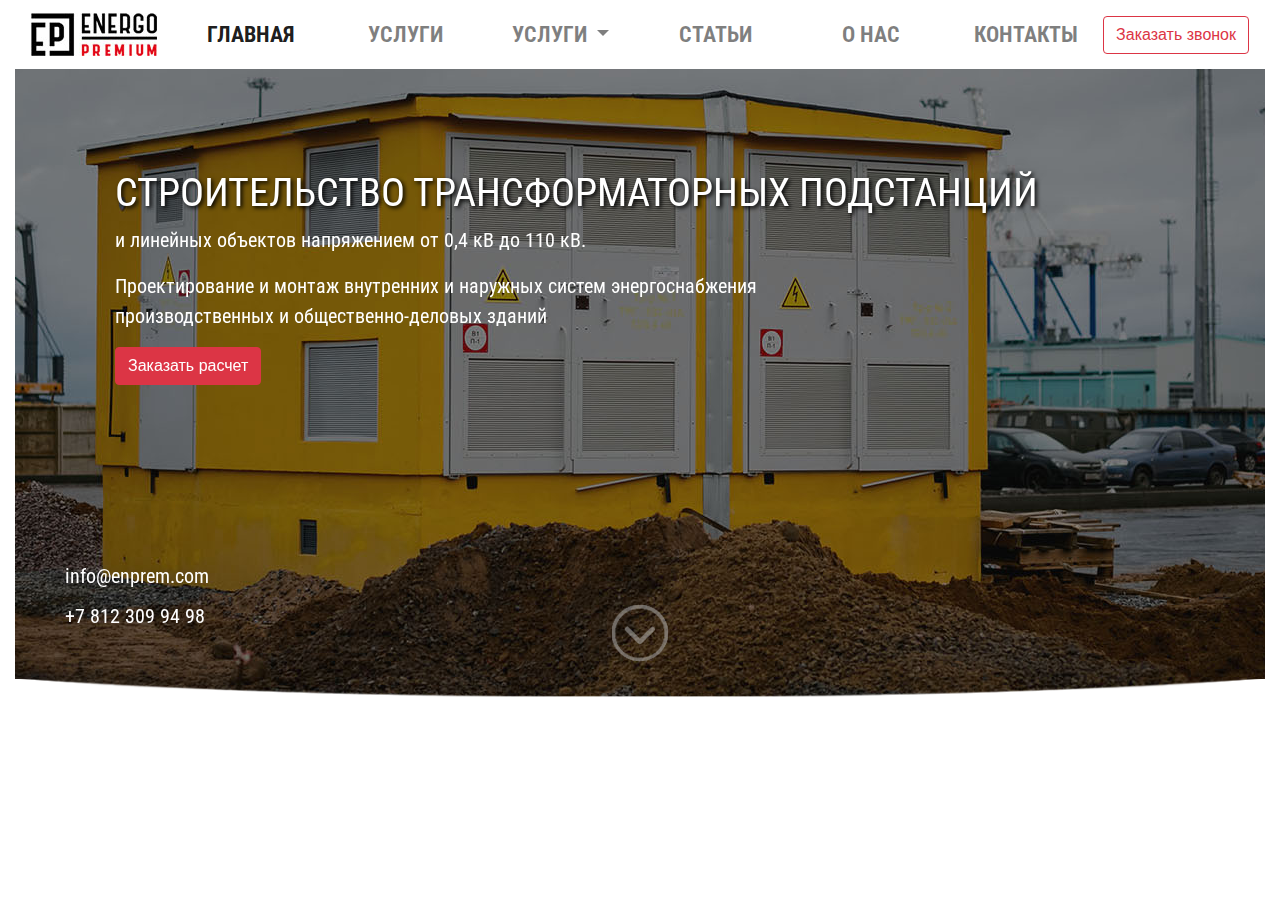
<file: index.html>
<!doctype html>
<html lang="ru">
   <head>
      <meta charset="utf-8">
      <meta name="viewport" content="width=device-width, initial-scale=1, shrink-to-fit=no">
      <link href="https://fonts.googleapis.com/css?family=Roboto+Condensed:400,700&display=swap" rel="stylesheet">
      <link rel="stylesheet" href="https://stackpath.bootstrapcdn.com/bootstrap/4.4.1/css/bootstrap.min.css" integrity="sha384-Vkoo8x4CGsO3+Hhxv8T/Q5PaXtkKtu6ug5TOeNV6gBiFeWPGFN9MuhOf23Q9Ifjh" crossorigin="anonymous">
      <link rel="stylesheet" href="https://cdnjs.cloudflare.com/ajax/libs/animate.css/3.7.2/animate.min.css">
      <link rel="stylesheet" href="style.css">
      <title>Energo Premium</title>
   </head>
   <body>
      <div class="container ">
         <nav class="navbar navbar-expand-lg navbar-light">
            <a class="navbar-brand" href="#">
            <img src="img/logo.jpg" alt="">
            </a>
            <button class="navbar-toggler" type="button" data-toggle="collapse" data-target="#navbarSupportedContent" aria-controls="navbarSupportedContent" aria-expanded="false" aria-label="Toggle navigation">
            <span class="navbar-toggler-icon"></span>
            </button>
            <div class="collapse navbar-collapse" id="navbarSupportedContent">
               <ul class="navbar-nav nav-justified">
                  <li class="nav-item active">
                     <a class="nav-link" href="#">Главная</a>
                  </li>
                  <li class="nav-item">
                     <a class="nav-link" href="#">Услуги</a>
                  </li>
                  <li class="nav-item dropdown">
                     <a class="nav-link dropdown-toggle" href="#" id="navbarDropdown" role="button" data-toggle="dropdown" aria-haspopup="true" aria-expanded="false">
                     Услуги
                     </a>
                     <div class="dropdown-menu" aria-labelledby="navbarDropdown">
                        <a class="dropdown-item" href="#">Строительство подстанций</a>
                        <a class="dropdown-item" href="#">Монтаж кабеля</a>
                        <a class="dropdown-item" href="#">Электролаборатория</a>
                        <a class="dropdown-item" href="#">Электроснабжение</a>
                     </div>
                  </li>
                  <li class="nav-item">
                     <a class="nav-link" href="#">Статьи</a>
                  </li>
                  <li class="nav-item">
                     <a class="nav-link" href="#">О нас</a> 
                  </li>
                  <li class="nav-item">
                     <a class="nav-link" href="#">Контакты</a>
                  </li>
                  <li class="discover-link"><button type="button" class="btn btn-outline-danger">Заказать звонок</button></li>
               </ul>
            </div>
         </nav>
      </div>
      <div class="container">
         <div id="myCarousel" class="carousel slide" data-ride="carousel">
            <div class="carousel-inner">
               <div class="carousel-item active">
                  <img src="img/pic1.jpg">
               </div>
               <div class="carousel-item">
                  <img src="img/pic2.jpg">
               </div>
               <div class="carousel-item"> 
                  <img src="img/pic3.jpg">
               </div>
            </div>
            <div id="result" class="countSlider animated fadeInUp delay-1s"></div>
            <div class="more">
               <a href="#"><img src="img/more.png" class="animated fadeInUp delay-1s"></a>
            </div>
            <div class="zakrygl"><img src="img/bg.png" style="width: 100%;"></div>
            <div class="mainText animated lightSpeedIn">
               <h1 class="display-4 font-weight-normal ">СТРОИТЕЛЬСТВО ТРАНСФОРМАТОРНЫХ ПОДСТАНЦИЙ</h1>
               <p>и линейных объектов напряжением от 0,4 кВ до 110 кВ.</p>
               <p>Проектирование и монтаж внутренних и наружных систем энергоснабжения<br>производственных и общественно-деловых зданий</p>
               <button type="button" class="btn btn-danger animated lightSpeedIn">Заказать расчет</button>
            </div>
            <div class="contText animated fadeInUp delay-1s">
               <p>info@enprem.com</p>
               <p>+7 812 309 94 98</p>
            </div>
         </div>
      </div>
      </div>   
      <script src="https://code.jquery.com/jquery-3.4.1.slim.min.js" integrity="sha384-J6qa4849blE2+poT4WnyKhv5vZF5SrPo0iEjwBvKU7imGFAV0wwj1yYfoRSJoZ+n" crossorigin="anonymous"></script>
      <script src="https://cdn.jsdelivr.net/npm/popper.js@1.16.0/dist/umd/popper.min.js" integrity="sha384-Q6E9RHvbIyZFJoft+2mJbHaEWldlvI9IOYy5n3zV9zzTtmI3UksdQRVvoxMfooAo" crossorigin="anonymous"></script>
      <script src="https://stackpath.bootstrapcdn.com/bootstrap/4.4.1/js/bootstrap.min.js" integrity="sha384-wfSDF2E50Y2D1uUdj0O3uMBJnjuUD4Ih7YwaYd1iqfktj0Uod8GCExl3Og8ifwB6" crossorigin="anonymous"></script>
      <script type="text/javascript">
         var result = $("#result"),
         carousel = $('#myCarousel'),
           count = $('.carousel-item', carousel).length,
           slideCarousel = function () {
               var index = $('.carousel-item.active', carousel).index()+1;
               result.text(index+" / "+count);
         };
         carousel.on('slid.bs.carousel', slideCarousel).trigger('slid.bs.carousel');
      </script>
   </body>
</html>
</file>
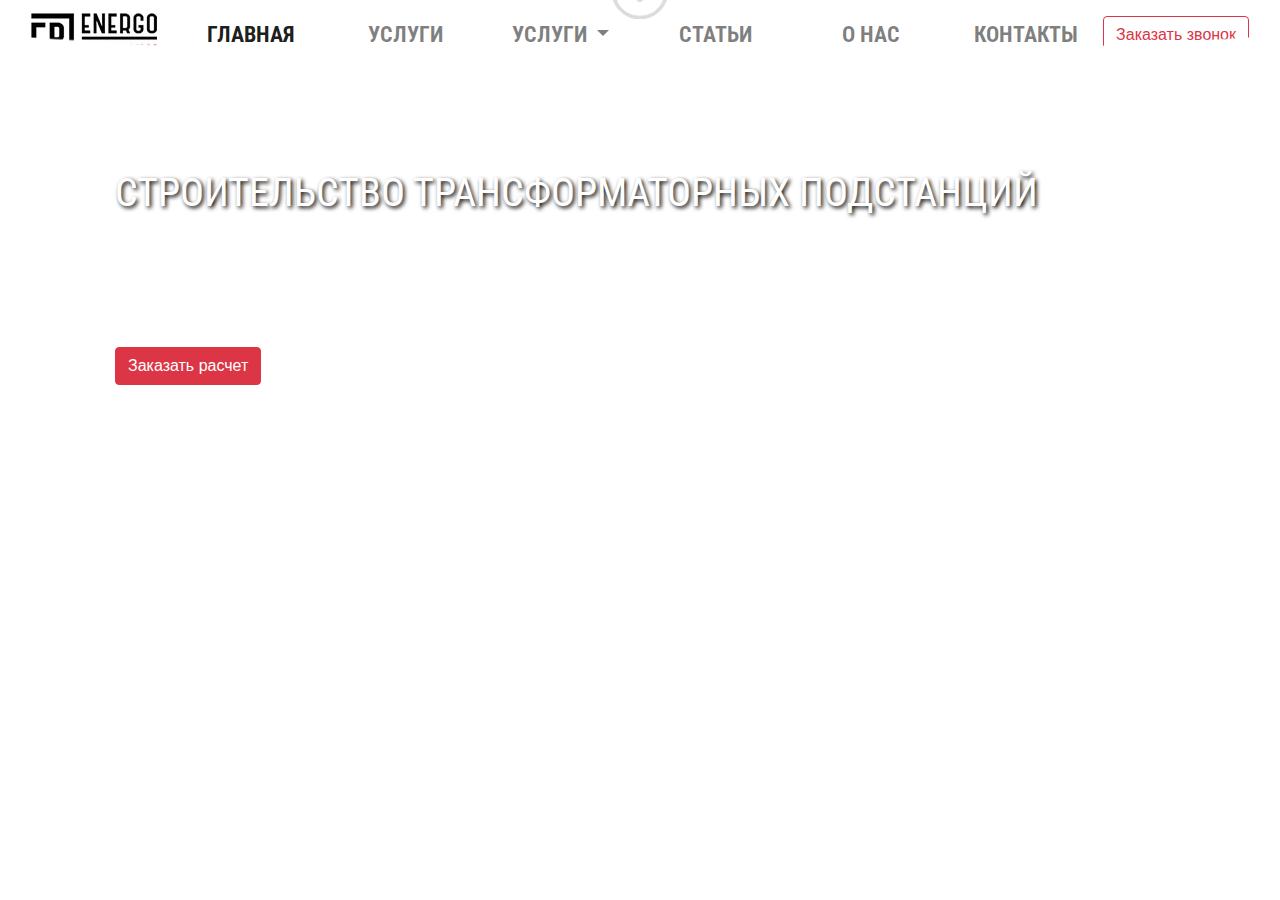
<file: index_owl.html>
<!doctype html>
<html lang="ru">
   <head>
      <meta charset="utf-8">
      <meta name="viewport" content="width=device-width, initial-scale=1, shrink-to-fit=no">
      <link href="https://fonts.googleapis.com/css?family=Roboto+Condensed:400,700&display=swap" rel="stylesheet">
      <link rel="stylesheet" href="https://stackpath.bootstrapcdn.com/bootstrap/4.4.1/css/bootstrap.min.css" integrity="sha384-Vkoo8x4CGsO3+Hhxv8T/Q5PaXtkKtu6ug5TOeNV6gBiFeWPGFN9MuhOf23Q9Ifjh" crossorigin="anonymous">
      <link rel="stylesheet" href="https://cdnjs.cloudflare.com/ajax/libs/animate.css/3.7.2/animate.min.css">
      <link rel="stylesheet" href="owl/assets/owl.carousel.min.css">
      <link rel="stylesheet" href="owl/assets/owl.theme.default.min.css">
      <link rel="stylesheet" href="style.css">
      <title>Energo Premium- Owl</title>
   </head>
   <body>
      <div class="container ">
         <nav class="navbar navbar-expand-lg navbar-light">
            <a class="navbar-brand" href="#">
            <img src="img/logo.jpg" alt="">
            </a>
            <button class="navbar-toggler" type="button" data-toggle="collapse" data-target="#navbarSupportedContent" aria-controls="navbarSupportedContent" aria-expanded="false" aria-label="Toggle navigation">
            <span class="navbar-toggler-icon"></span>
            </button>
            <div class="collapse navbar-collapse" id="navbarSupportedContent">
               <ul class="navbar-nav nav-justified">
                  <li class="nav-item active">
                     <a class="nav-link" href="#">Главная</a>
                  </li>
                  <li class="nav-item">
                     <a class="nav-link" href="#">Услуги</a>
                  </li>
                  <li class="nav-item dropdown">
                     <a class="nav-link dropdown-toggle" href="#" id="navbarDropdown" role="button" data-toggle="dropdown" aria-haspopup="true" aria-expanded="false">
                     Услуги
                     </a>
                     <div class="dropdown-menu" aria-labelledby="navbarDropdown">
                        <a class="dropdown-item" href="#">Строительство подстанций</a>
                        <a class="dropdown-item" href="#">Монтаж кабеля</a>
                        <a class="dropdown-item" href="#">Электролаборатория</a>
                        <a class="dropdown-item" href="#">Электроснабжение</a>
                     </div>
                  </li>
                  <li class="nav-item">
                     <a class="nav-link" href="#">Статьи</a>
                  </li>
                  <li class="nav-item">
                     <a class="nav-link" href="#">О нас</a> 
                  </li>
                  <li class="nav-item">
                     <a class="nav-link" href="#">Контакты</a>
                  </li>
                  <li class="discover-link"><button type="button" class="btn btn-outline-danger">Заказать звонок</button></li>
               </ul>
            </div>
         </nav>
      </div>
      <div class="container">
         <div id="myCarousel" style="position: relative;">
            <div class="slider owl-carousel">
               <div class="owl-item1">
                  <img src="img/pic1.jpg">
               </div>
               <div class="owl-item1">
                  <img src="img/pic2.jpg">
               </div>
               <div class="owl-item1"> 
                  <img src="img/pic3.jpg">
               </div>
            </div>
            <div id="result" class="countSlider animated fadeInUp delay-1s" style="z-index: 999"></div>
            <div class="more" style="z-index: 999">
               <a href="#"><img src="img/more.png" class="animated fadeInUp delay-1s"></a>
            </div>
            <div class="zakrygl" style="z-index: 999"><img src="img/bg.png" style="width: 100%;"></div>
            <div class="mainText animated lightSpeedIn" style="z-index: 999">
               <h1 class="display-4 font-weight-normal ">СТРОИТЕЛЬСТВО ТРАНСФОРМАТОРНЫХ ПОДСТАНЦИЙ</h1>
               <p>и линейных объектов напряжением от 0,4 кВ до 110 кВ.</p>
               <p>Проектирование и монтаж внутренних и наружных систем энергоснабжения<br>производственных и общественно-деловых зданий</p>
               <button type="button" class="btn btn-danger animated lightSpeedIn">Заказать расчет</button>
            </div>
            <div class="contText animated fadeInUp delay-1s" style="z-index: 999">
               <p><a href="mailto:info@enprem.com">info@enprem.com</a></p>
               <p>+7 812 309 94 98</p>
            </div>
         </div>
      </div>
      </div>   
      <script src="https://code.jquery.com/jquery-3.4.1.slim.min.js" integrity="sha384-J6qa4849blE2+poT4WnyKhv5vZF5SrPo0iEjwBvKU7imGFAV0wwj1yYfoRSJoZ+n" crossorigin="anonymous"></script>
      <script src="https://cdn.jsdelivr.net/npm/popper.js@1.16.0/dist/umd/popper.min.js" integrity="sha384-Q6E9RHvbIyZFJoft+2mJbHaEWldlvI9IOYy5n3zV9zzTtmI3UksdQRVvoxMfooAo" crossorigin="anonymous"></script>
      <script src="https://stackpath.bootstrapcdn.com/bootstrap/4.4.1/js/bootstrap.min.js" integrity="sha384-wfSDF2E50Y2D1uUdj0O3uMBJnjuUD4Ih7YwaYd1iqfktj0Uod8GCExl3Og8ifwB6" crossorigin="anonymous"></script>
      <script src="owl/owl.carousel.min.js"></script>
      <script>$(document).ready(function(){ 
         $('.slider').on('initialized.owl.carousel changed.owl.carousel', function(e) {
             if (!e.namespace)  {
               return;
             }
             var carousel = e.relatedTarget;
             $('#result').text(carousel.relative(carousel.current()) + 1 + '/' + carousel.items().length);
           }).owlCarousel({   
             loop:true,
             autoplay:true,
             responsive:{
                 0:{
                     items:1,
                     autoHeight:true
                 },
                 600:{
                     items:1,
                     autoHeight:true
                 },
                 1000:{
                     items:1,
                     
                 }
             }
           });
         
           });
         
             
      </script>
   </body>
</html>
</file>
<file: style.css>
@media (min-width: 1200px){
	.container {
    	max-width: 1366px;
	}
}

.navbar-nav{
	width: 100%;
	align-items: center;
}

.navbar-nav > li > a {
    color: #00000 !important;
    font-size: 22px !important;
    line-height: 30px !important;
    padding: 10px 15px!important;
    font-family: 'Roboto Condensed', sans-serif;
    font-weight: 700;
    text-transform: uppercase;
}


.mainText{
	position: absolute;
	top:0;
	padding-top: 100px;
	padding-left: 100px;
	height: auto;
}

.mainText h1{
	color:#FFFFFF;
	font-size: 40px;
	font-family: 'Roboto Condensed', sans-serif;
	text-shadow: 2px 2px 4px black;
}

.mainText p{
	color:#FFFFFF;
	font-size: 20px;
	font-family: 'Roboto Condensed', sans-serif;
}

.contText{
	position: absolute;
	bottom:0;
	padding-bottom: 70px;
	margin-left: 50px;
	height: auto;
}

.contText p{
	color:#FFFFFF;
	font-size: 20px;
	font-family: 'Roboto Condensed', sans-serif;
	margin-bottom: 10px;
    margin-top: 10px;
}
.contText a{
	color:#ffffff;
	text-decoration:none;
}
.contText a:after{
	background-color: #ffffff;
    display: block;
    content: "";
    height: 2px;
    width: 0%;
    left:50%;
    position:absolute;
    -webkit-transition: width .3s ease-in-out;
    -moz--transition: width .3s ease-in-out;
    transition: width .3s ease-in-out;
    -webkit-transform:translateX(-50%);
    -moz-transform:translateX(-50%);
    transform:translateX(-50%);
}

.contText a:hover:after,
.contText a:focus:after {
    width: 100%;
}

.countSlider{
	position: absolute;
	bottom:0;
	right: 0;
	padding-bottom:70px;
	padding-right: 50px;
	height: auto;
	color:#FFFFFF;
	font-size: 20px;
	font-family: 'Roboto Condensed', sans-serif;
}

.zakrygl{
	position: absolute;
    bottom: 0;
    /*background-image: url(img/bg.png);
    background-repeat: no-repeat;
    background-size: auto;
    height: 35px;*/
    width: 100%;
}

.more{
	position: absolute;
	bottom:0;
	width: 100%;
	text-align: center;
	padding-bottom: 50px;
}

.more a{
	    opacity: 0.5;
	    -webkit-transition: all 0.5s ease;
-moz-transition: all 0.5s ease;
transition: all 0.5s ease;
}

.more a:hover {
opacity:1;
-webkit-transition: all 0.5s ease;
-moz-transition: all 0.5s ease;
transition: all 0.5s ease;
}

@media (max-width: 1200px) {
	.container{
			padding-right: 0;
	    	padding-left: 0;
	    	max-width: 100%;
		}
}


@media (max-width: 992px) {
	
	.mainText{
		position: absolute;
		top:0;
		padding-top: 30px;
		padding-left: 30px;
		padding-right: 30px;
		height: auto;
	}

	.mainText h1{
		color:#FFFFFF;
		font-size: 20px;
		font-family: 'Roboto Condensed', sans-serif;
		text-shadow: 2px 2px 4px black;
	}

	.mainText p{
	color:#FFFFFF;
	font-size: 15px;
	font-family: 'Roboto Condensed', sans-serif;
	}

	.zakrygl{
		display: none;
	}

	.contText{
		position: absolute;
		bottom:0;
		padding-bottom: 40px;
		padding-left: 30px;
		height: auto;
	}

	.contText p{		
		font-size: 15px;		
	} 

	.countSlider{
		font-size: 15px;
	}

	.more img{
		width: 40px;
	}

	.owl-carousel .owl-item img {
	    display: block;
	    width: auto;
	 }	
}
</file>
